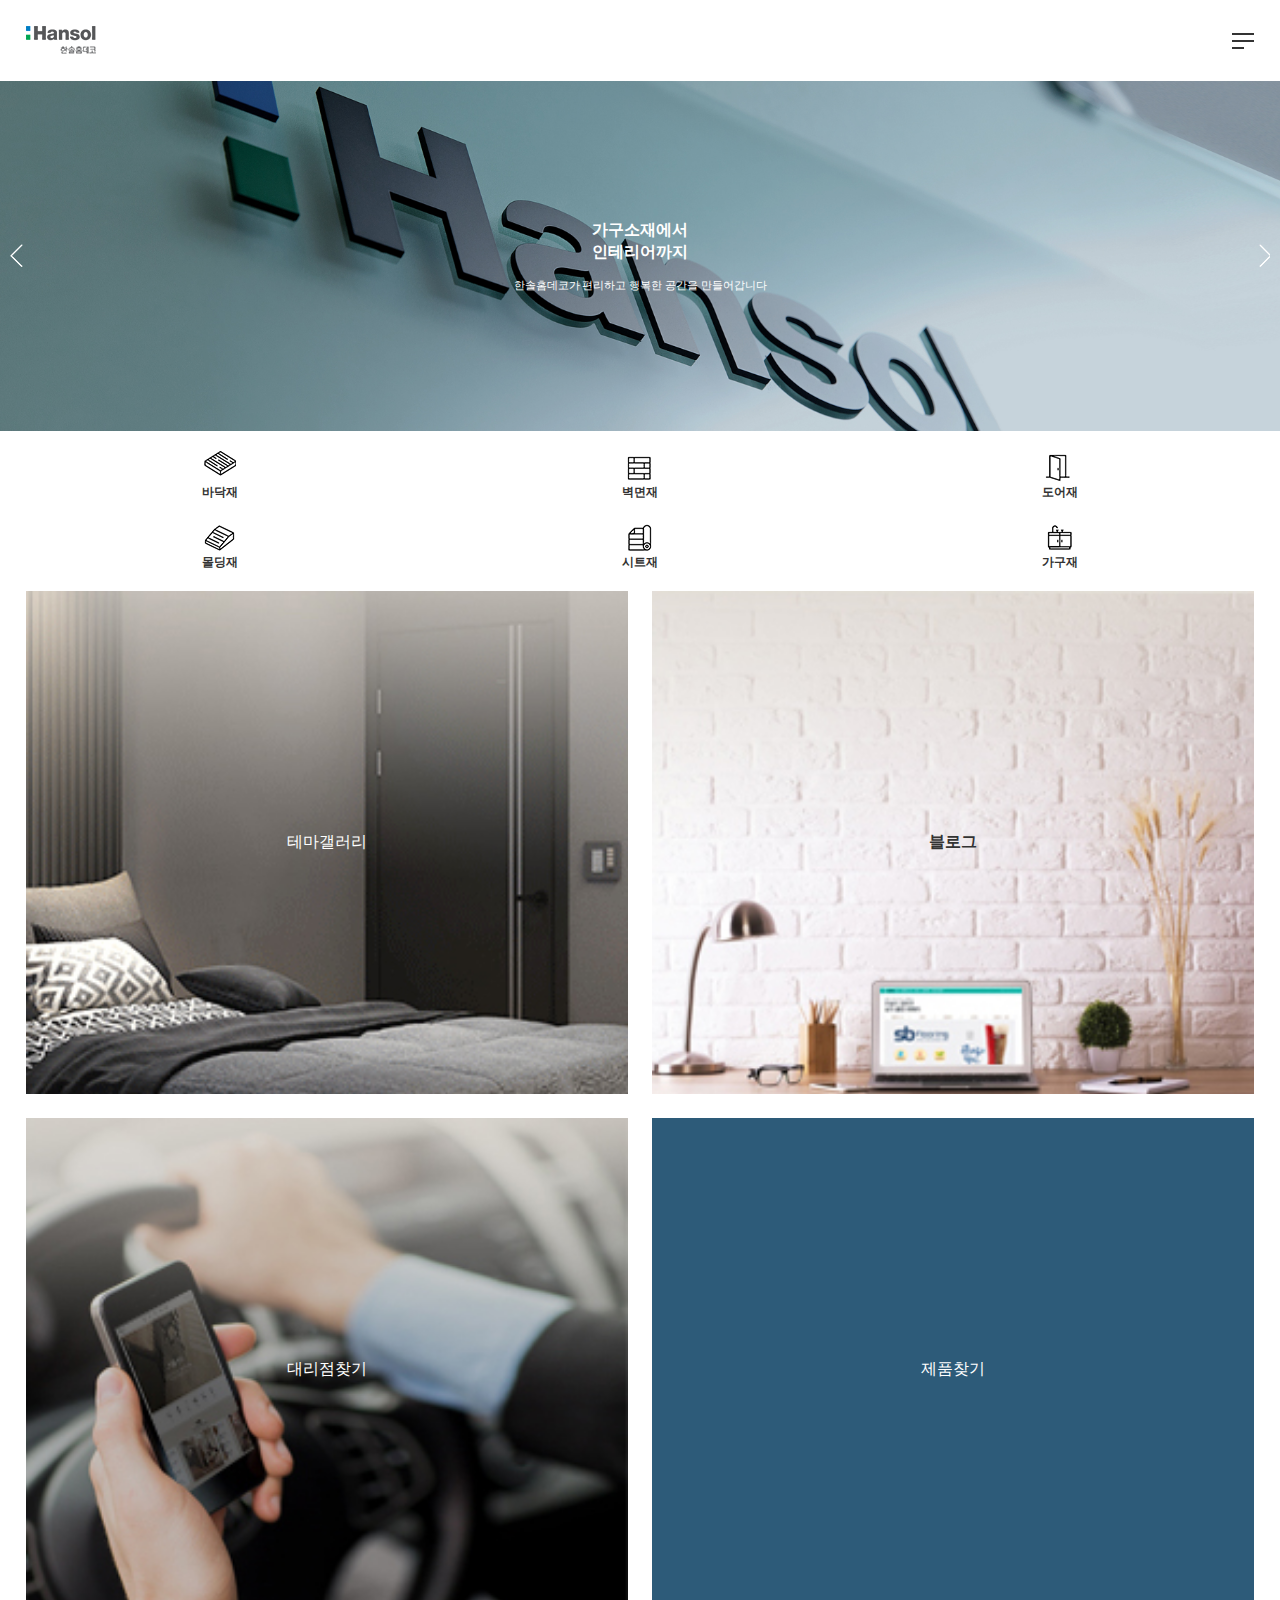
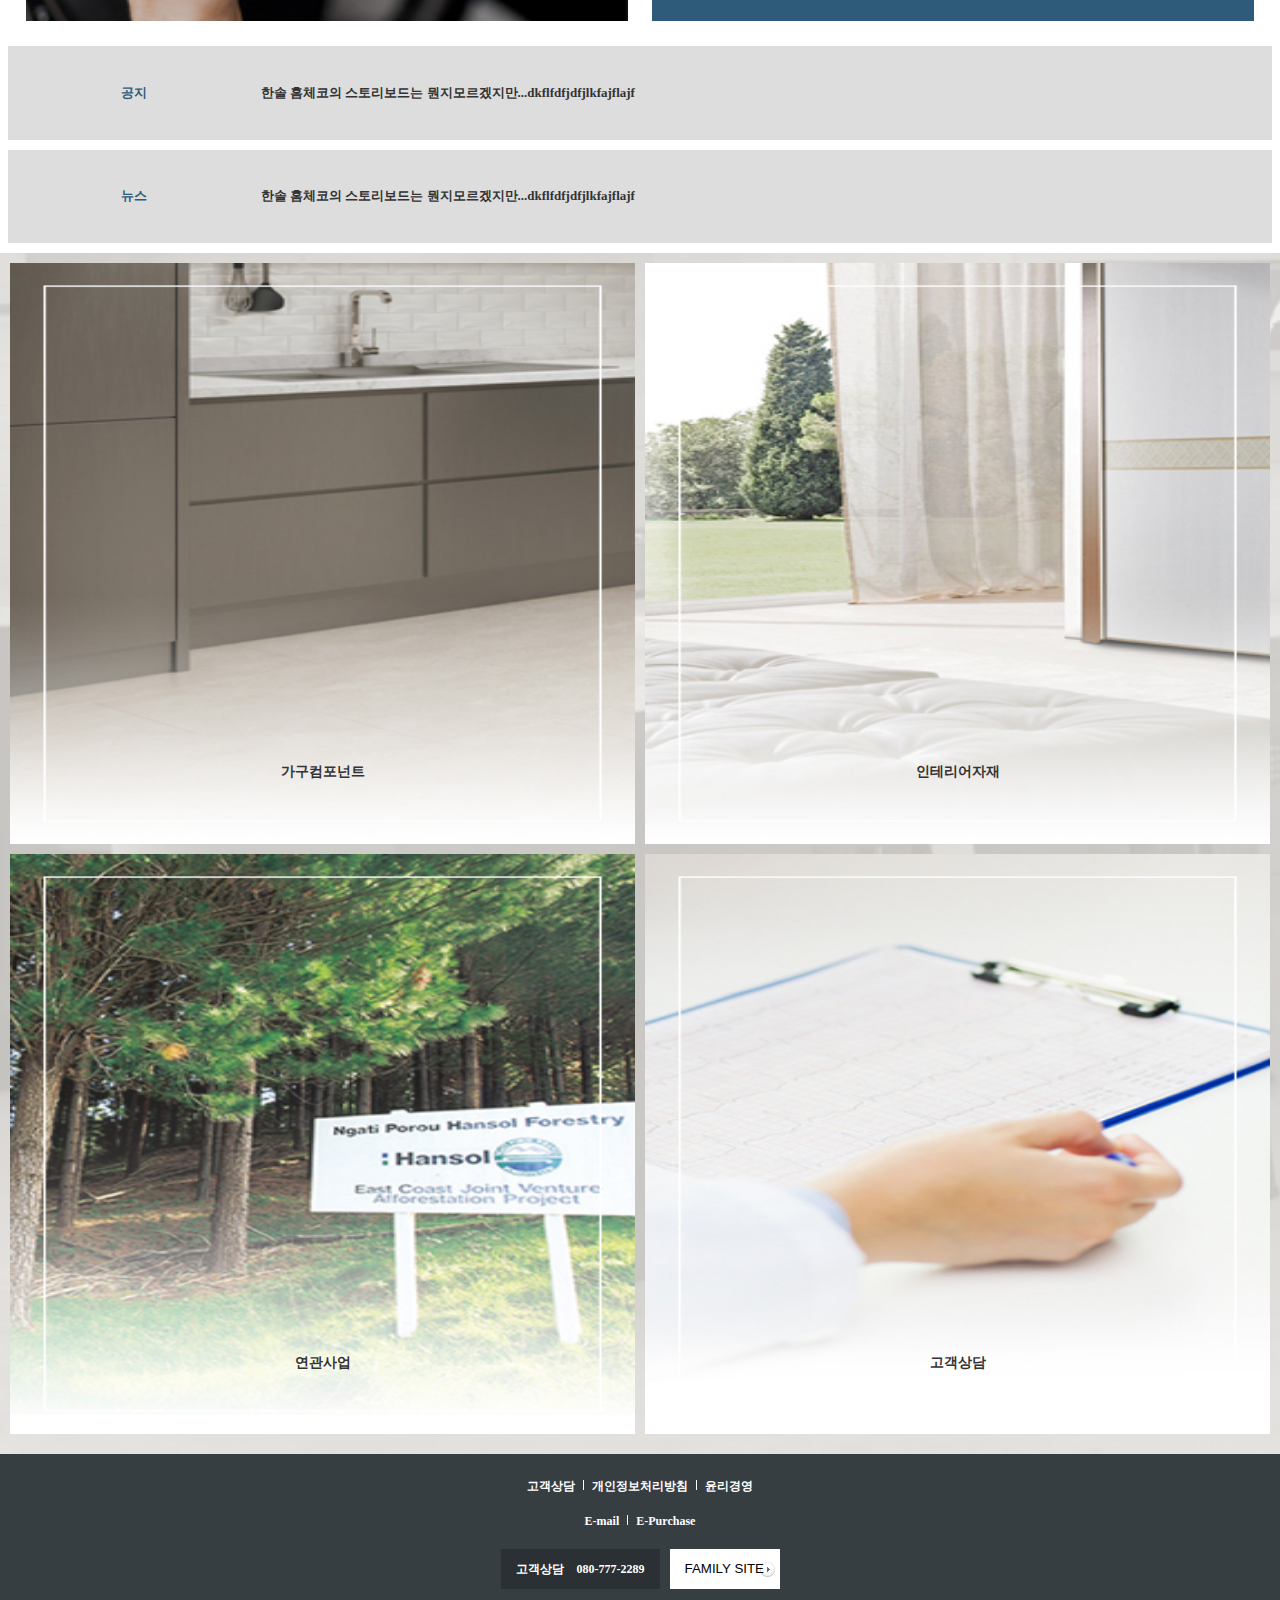
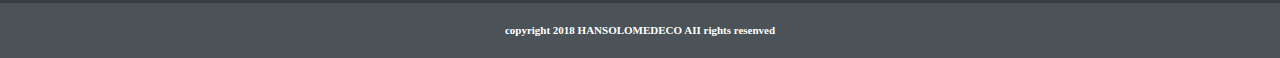
<file: home/m/index2.html>
<!DOCTYPE html>
<html lang="ko">
     <head>
       <meta charset="utf-8">
       <meta name="viewport" content="user-scalable=no, initial-scale=1.0, maximum-scale=1.0, minimum-scale=1.0, width=device-width" />
         <title>한솔홈데코</title>
         <link rel="stylesheet" type="text/css" href="css/default2.css">
         <link rel="stylesheet" type="text/css" href="css/main2.css">
         <link rel="stylesheet" type="text/css" href="css/inclide2.css">
         <link rel="shortcut icon" href="../m/untitled_1_VR3_icon.ico">
     </head>
     <body>
         <!--전체시작-->
         <div id="wrap">
          <!--헤더시작-->
             <header id="header">
                <!--로고시작-->
                 <h1><a href="#">로고</a></h1>
                <!--로고끝-->
                <!--헤더페널-->
                  <div class="panel">
                    <a href="#"><span>패널</span></a>
                  </div>
                <!--헤더페널끝-->
             </header>
          <!--헤더끝-->
          <!--모바일콘텐츠시작-->
             <div id="container">
                 <!--메인슬라이더-->
                 <div class="mainSlider">
                   <!--슬라이더텍스트-->
                 <div class="sliderText">
                     <h3>가구소재에서<br>인테리어까지</h3>
                     <p>
                        한솔홈데코가 편리하고 행복한 공간을 만들어갑니다
                     </p>
                 </div>
                 <!--슬라이더텍스트끝-->
                 <!--슬라이더버튼시작-->
                     <div class="prevBut sliderBut">
                       <a href="#">왼쪽버튼</a>
                     </div>
                     <div class="nextBut sliderBut">
                       <a href="#">오른쪽버튼</a>
                     </div>
                 <!--슬라이더버튼끝-->
                 </div>
                 <!--메인슬라이더끝-->
                 <!--메인아이콘-->
                 <ul class="iconMenu cf">
                     <li><a href="#"><span class="iconMenu1">아이콘</span>바닥재</a></li>
                     <li><a href="#"><span class="iconMenu2">아이콘</span>벽면재</a></li>
                     <li><a href="#"><span class="iconMenu3">아이콘</span>도어재</a></li>
                     <li><a href="#"><span class="iconMenu4">아이콘</span>몰딩재</a></li>
                     <li><a href="#"><span class="iconMenu5">아이콘</span>시트재</a></li>
                     <li><a href="#"><span class="iconMenu6">아이콘</span>가구재</a></li>
                 </ul>
                 <!--메인아이콘끝-->                   
             
          <!--모바일콘텐츠끝-->
          <!--사진메뉴-->
             <ul class="mainCon01 cf">
                <li class="con01Menu01"><a href="#">테마갤러리</a></li>
                <li class="con01Menu02"><a href="#">블로그</a></li>
                <li class="con01Menu03"><a href="#">대리점찾기</a></li>
                <li class="con01Menu04"><a href="#">제품찾기</a></li>
             </ul>
          <!--사진메뉴끝-->
          <!--공지사항뉴스-->
                 <div class="mainCon02">
                    <!--공지-->
                     <dl>
                         <dt>공지</dt>
                         <dd><a href="#">한솔 홈체코의 스토리보드는 뭔지모르겠지만...dkflfdfjdfjlkfajflajf</a></dd>
                     </dl>
                     <!--공지-->
                     <!--뉴스-->
                     <dl>
                         <dt>뉴스</dt>
                         <dd><a href="#">한솔 홈체코의 스토리보드는 뭔지모르겠지만...dkflfdfjdfjlkfajflajf</a></dd>
                     </dl>
                      <!--뉴스-->
                 </div>
          <!--공지사항뉴스-->
          <!--사진메뉴2-->
          <ul class="mainCon03 cf">
              <li class="con03Menu01"><a href="#">가구컴포넌트</a></li>
              <li class="con03Menu02"><a href="#">인테리어자재</a></li>
              <li class="con03Menu03"><a href="#">연관사업</a></li>
              <li class="con03Menu04"><a href="#">고객상담</a></li>
          </ul>
          <!--사진메뉴2-->
          </div>
          <!--푸터-->
          <div id="footer">
             <!--푸터메뉴-->
              <ul class="fMenu">
                  <li><a href="#">고객상담</a></li>
                  <li><a href="#">개인정보처리방침</a></li>
                  <li><a href="#">윤리경영</a></li>
              </ul>
              <ul class="fMenu">
                  <li><a href="#">E-mail</a></li>
                  <li><a href="#">E-Purchase</a></li>
              </ul>
              <!--푸터메뉴-->
              <!--fCS-->
              <div class="fCs cf">
                  <div class="call">
                      <span>고객상담</span>
                      080-777-2289
                  </div>
                <select class="famllySlte">
                   <option>FAMILY SITE</option>
                </select>    
              </div>
              <!--fCS-->
               <!--카피라이트-->
               <div class="fCopy">copyright 2018 HANSOLOMEDECO AII rights resenved</div>
               <!--카피라이트-->
          </div>
          <!--푸터-->
         </div>
         <!--전체끝-->
     </body>
</file>
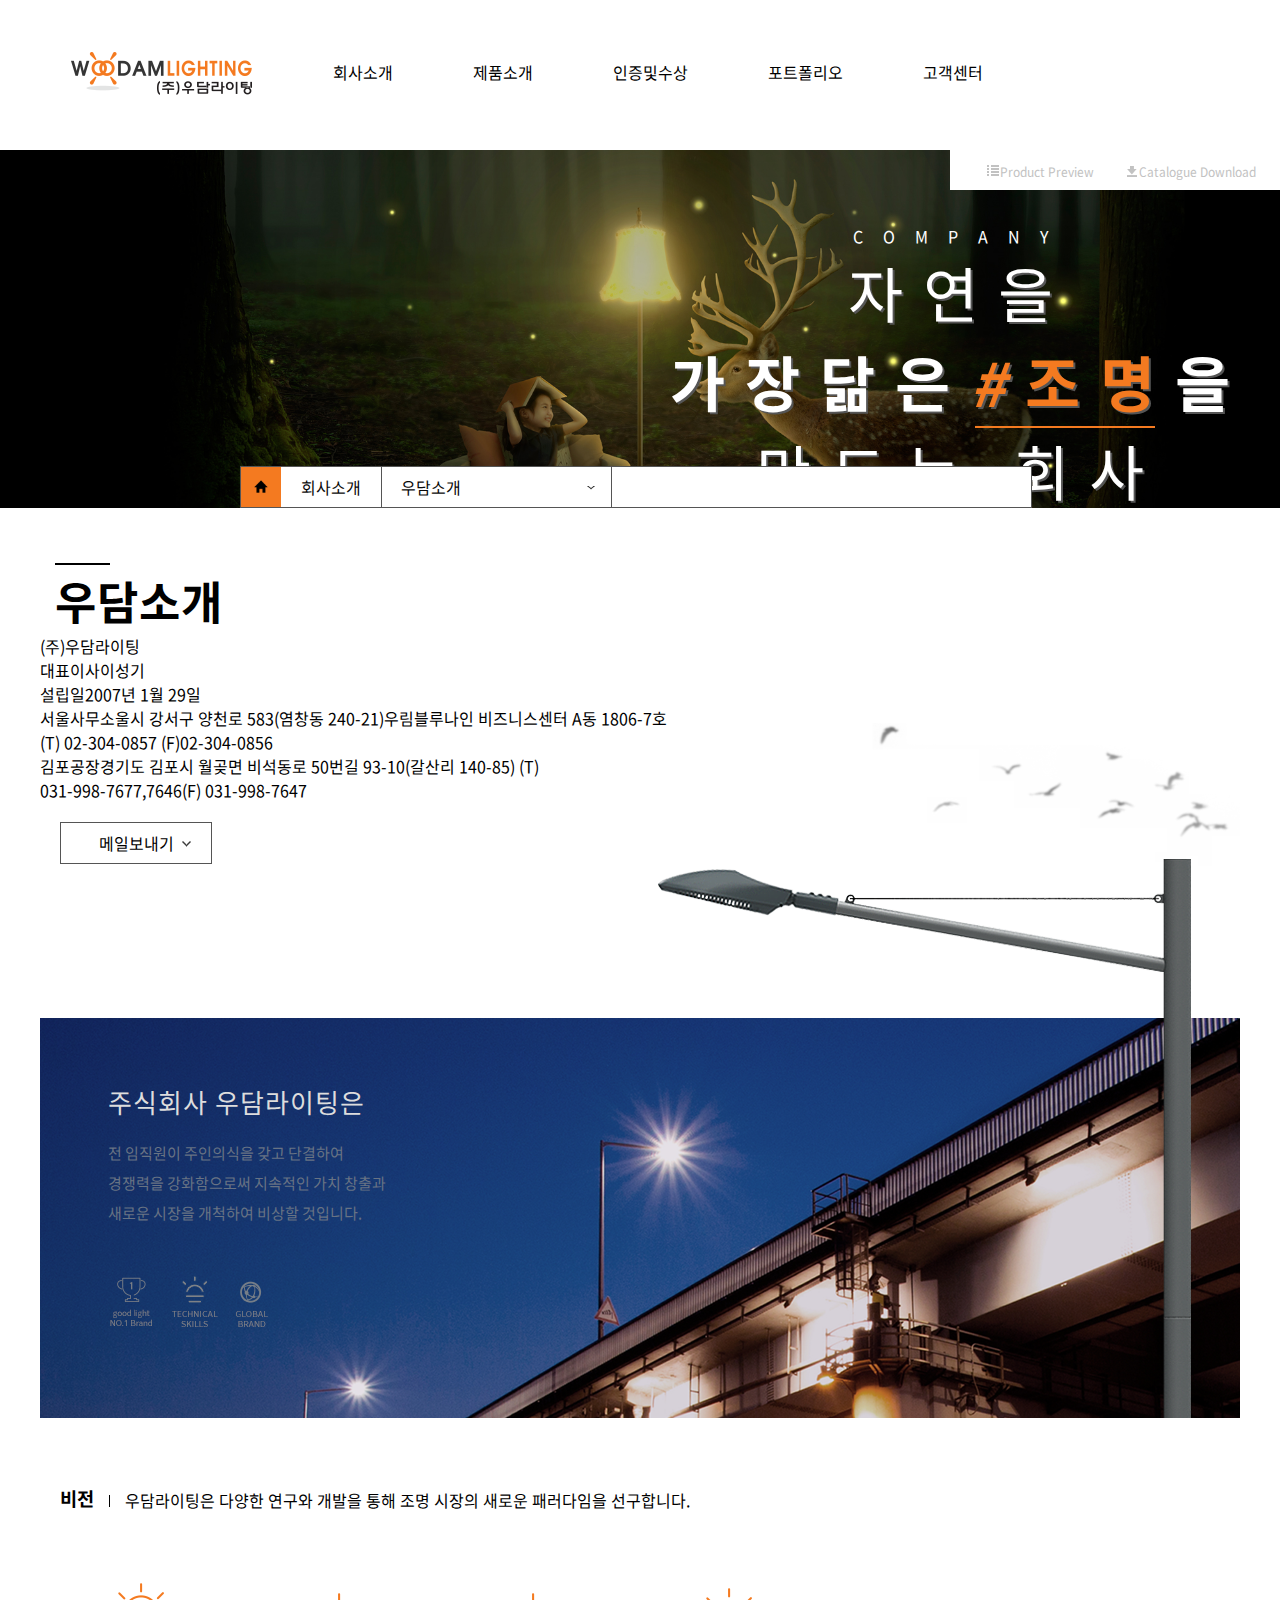
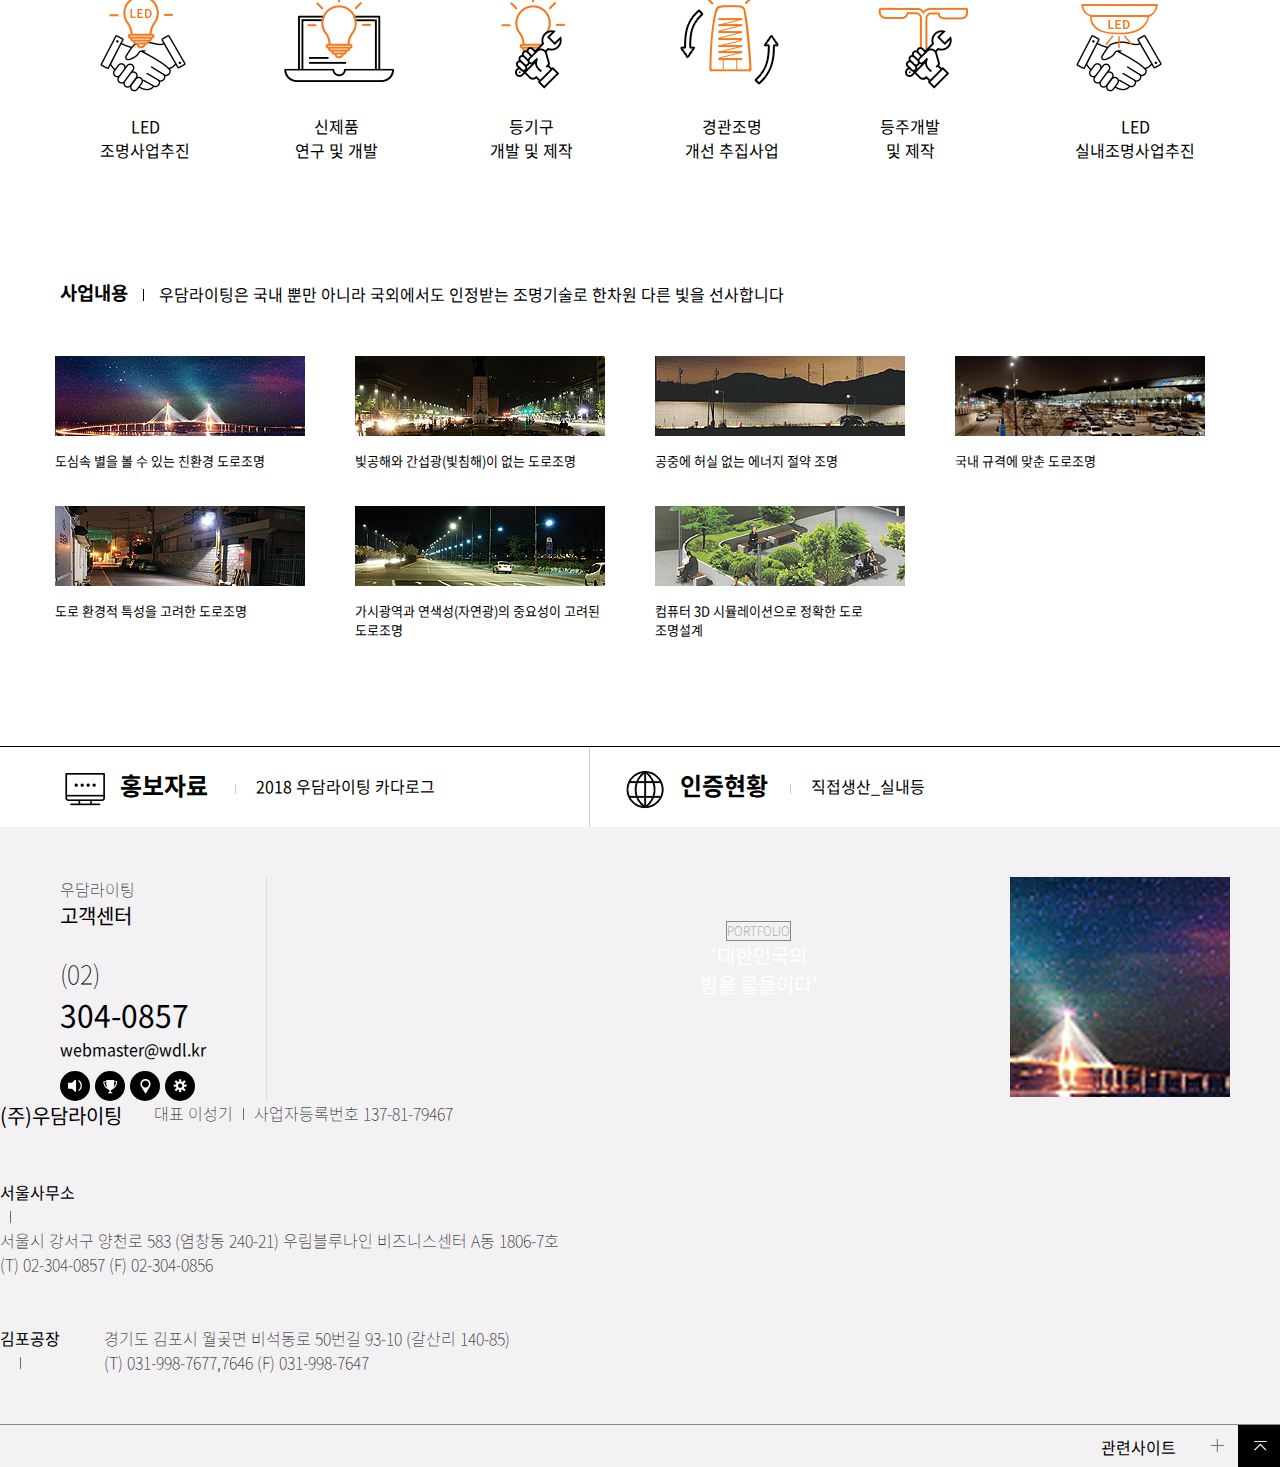
<file: 우담라이팅_2/sub/company.html>
<!DOCTYPE html>
<html lang="ko">
    <head>
        <meta charset="utf-8">
        <title>우담라이팅</title>
        <link rel="stylesheet" type="text/css" href="../css/default2.css">
        <link rel="stylesheet" type="text/css" href="../css/include2.css">
        <link rel="stylesheet" type="text/css" href="../css/main2.css">
        <link rel="stylesheet" type="text/css" href="../fonts/fonts.css">
    </head>
    <body>
        <!--전체시작-->
        <div class="wrap">
           <!--헤더-->
            <div class="header cf">
                <!--로고-->
                <div class="logo">
                  <a href="#"><img src="../images/common/logo.png"></a>
                </div>
                <!--로고끝-->
                <!--gnb-->
                <ul class="gnb">
                    <li><a href="#">회사소개</a></li>
                    <li><a href="#">제품소개</a></li>
                    <li><a href="#">인증및수상</a></li>
                    <li><a href="#">포트폴리오</a></li>
                    <li><a href="#">고객센터</a></li>
                </ul>
                <!--gnb끝-->
            </div>
            <!--헤더끝-->
            <!--콘테이너-->
            <div id="container">
            <!--서브슬라이더-->
              <div class="subSlider">
                      <!--리스트아이콘-->
                        <div class="previewIcn"><a href="#"><img src="../images/sub/btn_link1_off.png">Product Preview</a>
                        </div>
                        <!--리스트아이콘끝-->
                        <!--다운로드콘-->
                        <div class="downloadIcn"><a href="#"><img src="../images/sub/btn_link2_off.png">Catalogue Download</a>
                        </div>
                        <!--다운로드아이콘끝-->
                  <!--슬라이드이미지-->    
                  <h1><img src="../images/sub/subvisual_bg1.jpg"></h1>
                  <!--슬라이드이미지끝-->
                  <!--서브텍스트-->
                  <div class="subText">
                      <d1>
                          <dt>COMPANY</dt>
                          <dd>자연을</dd>
                          <dd class="strong">가장닮은<span><em>#</em>조명</span>을</dd>
                          <dd>만드는 회사</dd>
                      </d1>
                  </div> 
                  <!--서브텍스트끝-->
                  <!--서브메뉴바-->
                  <div class="snbMenu">
                      <ul class="menuInfo cf">
                          <li class="row02"><img src="../images/sub/ico_home.png"></li>
                          <li><p>회사소개</p></li>
                          <li><a href="#"><p class="yo">우담소개</p></a></li>
                          <div class="row"><a href="#"><img src="../images/sub/ar_snb.png"></a></div>
                      </ul>
                  </div>
                  <!--서브메뉴바끝-->
              </div>
            <!--서브슬라이더끝-->
            <!--서브콘텐츠01-->
            <div class="subCon01">
               <div class="inner">
               <!--우담소개-->
                <h1>우담소개</h1>
                <dl class="subInfo">
                  <dt>&#40;주&#41;우담라이팅</dt>
                  <dd><span>대표이사</span>이성기</dd>
                  <dd><span>설립일</span>2007년 1월 29일</dd>
                  <dd><span>서울사무소</span>울시 강서구 양천로 583&#40;염창동 240-21&#41;우림블루나인 비즈니스센터 A동 1806-7호<br>(T) 02-304-0857 &#40;F&#41;02-304-0856</dd>
                  <dd><span>김포공장</span>경기도 김포시 월곶면 비석동로 50번길 93-10&#40;갈산리 140-85&#41; &#40;T&#41;<br> 031-998-7677,7646&#40;F&#41; 031-998-7647</dd>    
                </dl>
                <!--우담소개끝-->
                <!--이메일-->
                <dl class="mail"><a href="#">메일보내기</a></dl>
                <!--이메일끝-->
                 <!--서브텍스트-->
            <div class="subinfoText">
                <h2>주식회사 우담라이팅은</h2>
                <p>전 임직원이 주인의식을 갖고 단결하여<br>경쟁력을 강화함으로써 지속적인 가치 창출과<br>새로운 시장을 개척하여 비상할 것입니다.</p>
            </div>
            <!--서브텍스트끝-->
            </div>
           </div>
              <!--서브콘텐츠01끝-->
             <!--서브콘텐츠02-->
             <div class="subCon02">
               <div class="inner">
                <ul class="subConInfo02 cf">
                    <li><h3>비전</h3><p>우담라이팅은 다양한 연구와 개발을 통해 조명 시장의 새로운 패러다임을 선구합니다.</p></li>
                </ul>
                <ul class="subIcnBox cf">
                    <li class="icnBox01"><P>LED<br>조명사업추진</P></li>
                    <li class="icnBox02"><P>신제품<br>연구 및 개발</P></li>
                    <li class="icnBox03"><P>등기구<br>개발 및 제작</P></li>
                    <li class="icnBox04"><P>경관조명<br> 개선 추집사업</P></li>
                    <li class="icnBox05"><P>등주개발<br> 및 제작</P></li>
                    <li class="icnBox06"><P>LED<br>실내조명사업추진</P></li>
                </ul> 
             </div>
             <!--서브콘텐츠02끝-->
             </div>
              <!--서브콘텐츠03-->
             <div class="subCon03">
               <div class="inner cf">
                  <ul class="subConInfo02 cf subConInfo03">
                    <li><h3>사업내용</h3><p>우담라이팅은 국내 뿐만 아니라 국외에서도 인정받는 조명기술로 한차원 다른 빛을 선사합니다</p></li>
                    </ul>
                    <ul class="bgBox">
                        <li><img src="../images/sub/photo_business_1.jpg"><p>도심속 별을 볼 수 있는 친환경 도로조명</p></li>
                        <li><img src="../images/sub/photo_business_2.jpg"><p>빛공해와 간섭광(빛침해)이 없는 도로조명</p></li>
                        <li><img src="../images/sub/photo_business_3.jpg"><p>공중에 허실 없는 에너지 절약 조명</p></li>
                        <li><img src="../images/sub/photo_business_4.jpg"><p>국내 규격에 맞춘 도로조명</p></li>
                     <ul class="bgBox02">
                        <li><img src="../images/sub/photo_business_5.jpg"><p>도로 환경적 특성을 고려한 도로조명</p></li>
                        <li><img src="../images/sub/photo_business_6.jpg"><p>가시광역과 연색성(자연광)의 중요성이 고려된 도로조명</p></li>
                        <li><img src="../images/sub/photo_business_7.jpg"><p>컴퓨터 3D 시뮬레이션으로 정확한 도로 <br>조명설계</p></li>
                    </ul>
                   </ul> 
               </div>
             </div>
              <!--서브콘텐츠03끝-->
              <!--홍보자료/인증현황바-->
              <div class="inb04 cf">
                  <div class="inb04L">
                    <h2><img src="../images/sub/ico_board_1.jpg"><span>홍보자료</span></h2>
                    <span class="inb04Linfo">2018 우담라이팅 카다로그</span>
                  </div>
                  <div class="inb04R">
                      <h2><img src="../images/sub/ico_board_2.jpg"><span>인증현황</span></h2>
                      <span class="inb04Linfo02">직접생산_실내등</span>
                  </div>
              </div>
              <!--홍보자료/인증현황바끝-->
            </div>
            <!--콘테이너끝-->
            <!--푸터--->
            <div id="footer">
               <!--푸터상단-->
                <div class="fWrap cf">
                   <!--푸터파트01-->
                    <div class="part01">
                        <dl class="pInfo01">
                            <dt>우담라이팅</dt>
                            <dd class="infoT">고객센터</dd>
                            <dd class="infoT01">(02)</dd>
                            <dd class="infoT02">304-0857</dd>
                        </dl>
                        <ul class="pInfo02 cf">
                             <li><p>webmaster@wdl.kr</p></li>
                            <li><a href="#"><img src="../images/sub/ico_cscenter_1.png"></a></li>
                            <li><a href="#"><img src="../images/sub/ico_cscenter_2.png"></a></li>
                            <li><a href="#"><img src="../images/sub/ico_cscenter_3.png"></a></li>
                            <li class="last01"><a href="#"><img src="../images/sub/ico_cscenter_4.png"></a></li>
                        </ul>
                    </div>
              
                 <!--푸터파트01끝-->
                 <!--푸터파트02-->
                 <div class="part02">
                     <dl class="pInfo02_1">
                         <dt>(주)우담라이팅</dt>
                         <dd><span>대표 이성기</span>사업자등록번호 137-81-79467</dd>
                     </dl>
                     <dl class="pInfo02_2">
                         <dt>서울사무소</dt>
                         <dd>서울시 강서구 양천로 583 (염창동 240-21) 우림블루나인 비즈니스센터 A동 1806-7호<br>(T) 02-304-0857 (F) 02-304-0856</dd>
                     </dl>
                     <dl class="pInfo02_3">
                         <dt>김포공장</dt>
                         <dd>경기도 김포시 월곶면 비석동로 50번길 93-10 (갈산리 140-85)<br>(T) 031-998-7677,7646 (F) 031-998-7647</dd>
                     </dl>
                </div>
                 <!--푸터파트02끝-->
                 <!--푸터파트03-->
                 <div class="part03">
                    <ul class="pInfo03_1">
                        <li>
                            <span class="partInfoT03"><a href="#">PORTFOLIO</a></span><h6 class="boxText">'대한민국의<br>밤을 물들이다'</h6>
                        </li>
                    </ul> 
                 </div>
                 <!--푸터파트03끝-->
                </div>
                <!--푸터상단끝-->
                <!--푸터하단-->
               
                    <ul class="fBut cf">
                        <li class="fButT"><a href="#">관련사이트</a></li>
                        <li class="fBut01"><a href="#"><img src="../images/sub/ico_add.png"></a></li>
                        <li class="fBut02"><a href="#"><img src="../images/sub/ico_scroll.png"></a></li>
                    </ul>
                
                <!--푸터하단끝-->
            </div>
            <!--푸터끝--->
         
        </div>
        <!--전체시작끝-->
    </body>
</html>
</file>
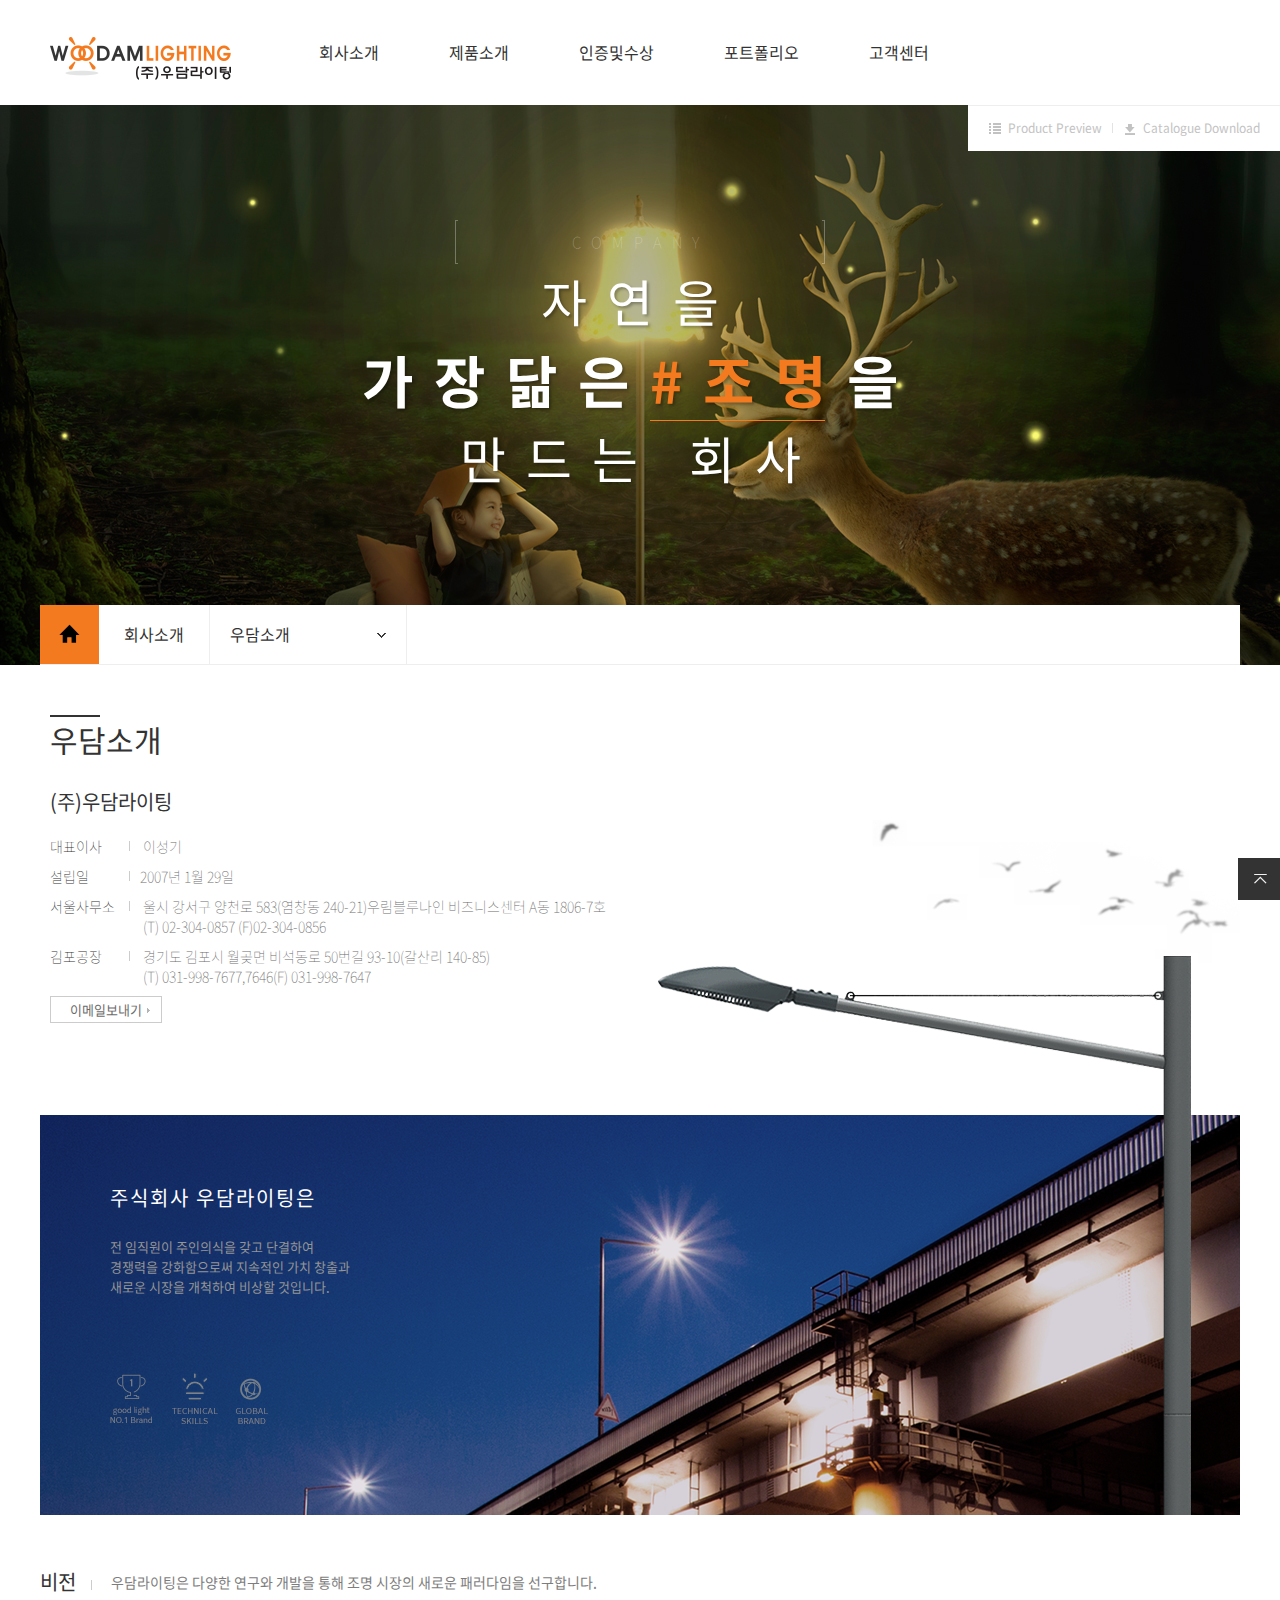
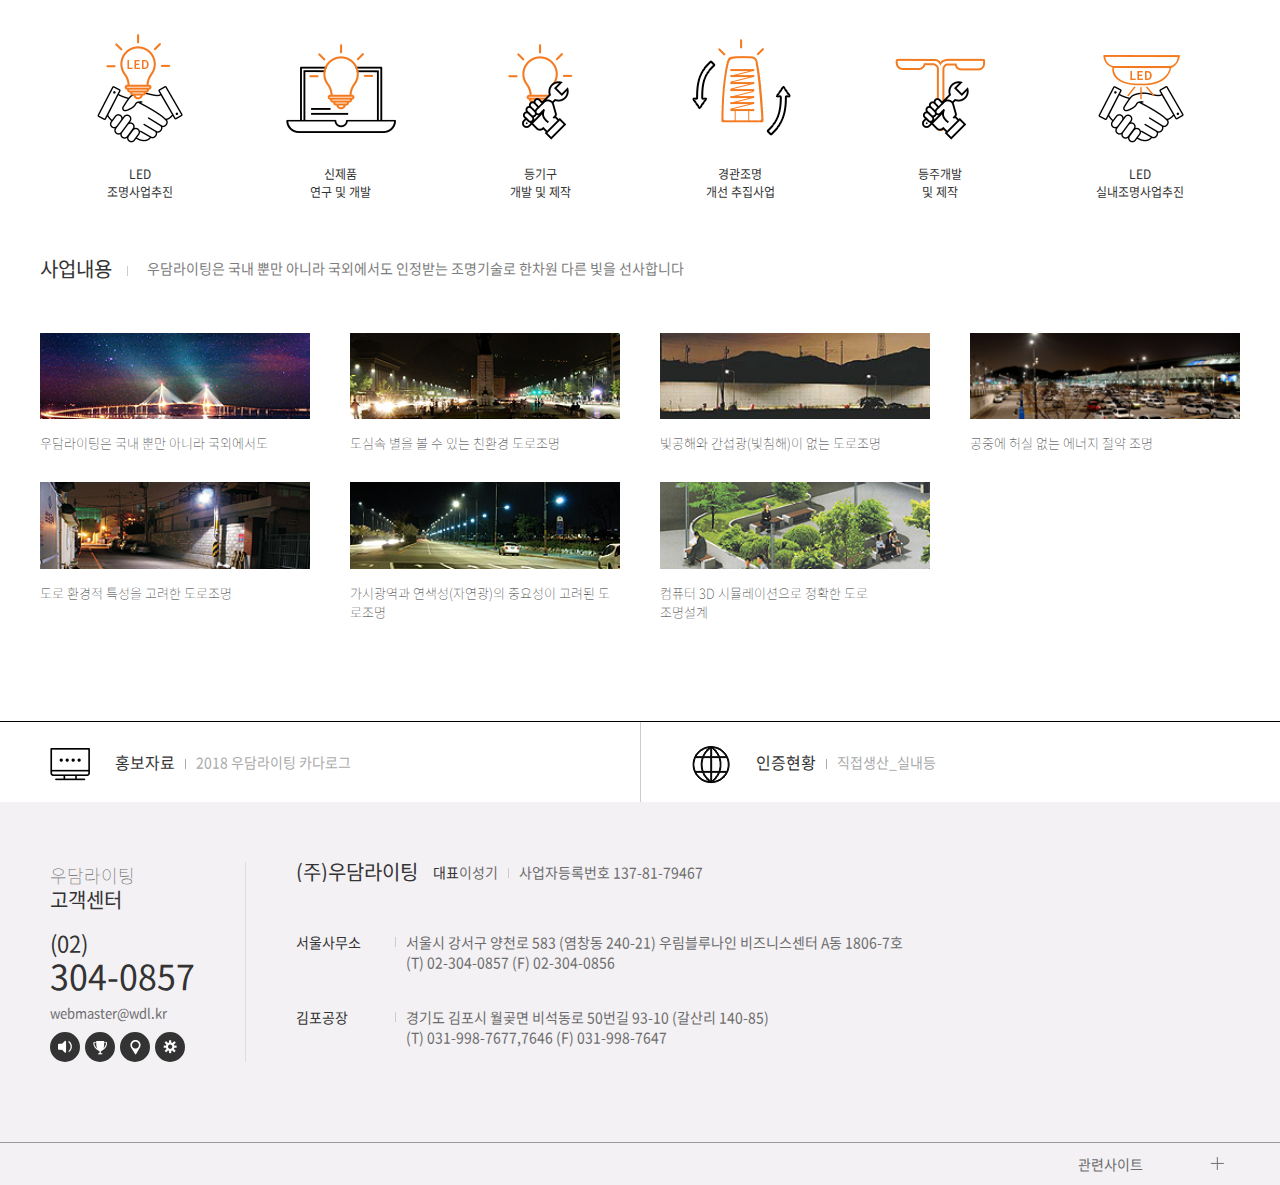
<file: 우담라이팅_2/sub/company_2.html>
<!DOCTYPE html>
<html lang="ko">
    <head>
        <meta charset="utf-8">
        <title>우담라이팅</title>
        <link rel="stylesheet" type="text/css" href="../css/default2_2.css">
        <link rel="stylesheet" type="text/css" href="../css/include2_2.css">
        <link rel="stylesheet" type="text/css" href="../css/sub2_2.css">
        <link rel="stylesheet" type="text/css" href="../fonts/fonts.css">
    </head>
    <body>
     <!--전체시작-->
      <div id="wrap">
       <!--헤더-->
        <div id="header">
          <!--로고시작-->
           <h1><a href="#"></a><img src="../images/common/logo.png"></h1>  
           <!--로고끝--> 
           <!--gnb-->
           <ul class="gnb cf">
                    <li>
                    <a href="#">회사소개</a>
                    <!--lnb-->
                        <ul class="lnb">
                            <li><a href="#">우담소개</a></li>
                            <li><a href="#">대표자인사말</a></li>
                            <li><a href="#">연혁</a></li>
                            <li><a href="#">조직도</a></li>
                            <li><a href="#">오시는길</a></li>
                        </ul>
                    <!--lnb끝-->
                    </li>
                    <li>
                       <a href="#">제품소개</a>
                         <!--lnb-->
                        <ul class="lnb">
                            <li><a href="#">가로등기구</a></li>
                            <li><a href="#">보안등기구</a></li>
                            <li><a href="#">터널등기구</a></li>
                            <li><a href="#">투광등기구</a></li>
                            <li><a href="#">경관조명</a></li>
                            <li><a href="#">실내등기구</a></li>
                            <li><a href="#">가로등기구</a></li>
                            <li><a href="#">보안등기구</a></li>
                            <li><a href="#">오시는길</a></li>
                        </ul>
                    <!--lnb끝-->
                    </li>
                    <li>
                       <a href="#">인증및수상</a>
                         <!--lnb-->
                        <ul class="lnb">
                            <li><a href="#">인증현황</a></li>
                            <li><a href="#">수상내용</a></li> 
                        </ul>
                    <!--lnb끝-->
                    </li>
                    <li>
                      <a href="#">포트폴리오</a>
                      <!--lnb-->
                        <ul class="lnb">
                            <li><a href="#">등기구</a></li>
                            <li><a href="#">동주</a></li>
                             <li><a href="#">경관조명</a></li> 
                             <li><a href="#">태양광고원등</a></li>
                             <li><a href="#">실내등</a></li>
                        </ul>
                    <!--lnb끝-->
                    </li>
                    <li>
                      <a href="#">고객센터</a>
                        <!--lnb-->
                        <ul class="lnb">
                            <li><a href="#">공지사항</a></li>
                            <li><a href="#">제품문의</a></li>
                             <li><a href="#">홍보자료</a></li>
                        </ul>
                    <!--lnb끝-->
                    </li>
                </ul>
           <!--gnb끝-->
           <!--헤더버튼-->
           <ul class="headerBut cf">
               <li><a href="#">Product Preview</a></li>
               <li class="catalogue"><a href="#">Catalogue Download</a></li>
           </ul>
           <!--헤더버튼끝-->
        </div>
        <!--헤더끝-->
        <!--컨테이너--> 
          <div id="container">
              <!-서브메인이미지-->
              <div class="subMain">
                <div class="subMainText">
                 <!--서브이미지타이틀-->
                  <h2>COMPANY</h2>
                 <!--서브이미지타이틀-->
                 <!--서브이미지텍스트-->
                 <p>자연을</p>
                 <p class="bigText">가장닮은<span>&#35;조명</span>을</p>
                 <p>만드는 회사</p>
                 <!--서브이미지텍스트끝-->
                
                <ul class="subNav cf">
                    <li class="subNavHome">홈아이콘</li>
                    <li>회사소개</li>
                    <li class="subNavMenu">
                      <a href="#">우담소개</a>
                        <ul class="snb">
                            <li><a href="#">우담소개</a></li>
                            <li><a href="#">대표인사말</a></li>
                            <li><a href="#">연혁</a></li>
                            <li><a href="#">조직도</a></li>
                            <li><a href="#">오시는길</a></li>
                        </ul>
                    </li>
                </ul>
                </div>
              </div>
              <!-서브메인이미지끝-->
              <!--매인컨01-->
              <div class="comCon01 inner">
                  <h2>우담소개</h2>
                  <dl class="comInfo">
                      <dt>&#40;주&#41;우담라이팅</dt>
                          <dd>
                          <span class="infoTit">대표이사</span>
                          <span>이성기</span>
                          </dd>
                          <dd>
                          <span class="infoTit">설립일</span><span>2007년 1월 29일</span>
                          </dd>
                          <dd>
                          <span class="infoTit">서울사무소</span>
                          <span>울시 강서구 양천로 583&#40;염창동 240-21&#41;우림블루나인 비즈니스센터 A동 1806-7호<br>(T) 02-304-0857 &#40;F&#41;02-304-0856</span>
                          </dd>
                          <dd>
                          <span class="infoTit">김포공장</span>
                          <span>경기도 김포시 월곶면 비석동로 50번길 93-10&#40;갈산리 140-85&#41;<br> &#40;T&#41; 031-998-7677,7646&#40;F&#41; 031-998-7647
                          </span>
                          </dd>
                  </dl>
                  <div class="emailBtu">
                      <a href="#">이메일보내기</a>
                  </div>
                  <!--회사소개텍스트-->
                  <div class="con01Text">
                      <h3>주식회사 우담라이팅은</h3>
                        <p>전 임직원이 주인의식을 갖고 단결하여<br>경쟁력을 강화함으로써 지속적인 가치 창출과<br>새로운 시장을 개척하여 비상할 것입니다.</p>
                  </div>
                   <!--회사소개텍스트-->
              </div>
               <!--매인컨01끝-->
               <!--서브컨02-->
              <div class="comCon02 inner">
                  <div class="comsubTit">
                      <h3>
                          <span class="titLe">비전</span>
                          <span>
                              우담라이팅은 다양한 연구와 개발을 통해 조명 시장의 새로운 패러다임을 선구합니다.
                          </span>
                      </h3>
                  </div>
                  <!--비전-->
                  <ul class="com02List cf">
                      <li><img src="../images/sub/ico_vision_1.png" alt="비전아이콘01"><P>LED<br>조명사업추진</P></li>
                      <li><img src="../images/sub/ico_vision_2.png" alt="비전아이콘02"><P>신제품<br>연구 및 개발</P></li>
                      <li><img src="../images/sub/ico_vision_3.png" alt="비전아이콘03"><P>등기구<br>개발 및 제작</P></li>
                       <li><img src="../images/sub/ico_vision_4.png" alt="비전아이콘04"><P>경관조명<br> 개선 추집사업</P></li>
                       <li><img src="../images/sub/ico_vision_5.png" alt="비전아이콘05"><P>등주개발<br> 및 제작</P></li>
                       <li><img src="../images/sub/ico_vision_6.png" alt="비전아이콘06"><P>LED<br>실내조명사업추진</P></li>
                  </ul>
                  <!--비전끝-->
              </div>
               <!--서브컨02끝-->
               <!--서브커03-->
               <div class="comCon03">
                   <div class="comsubTit inner">
                      <h3>
                          <span class="titLe">사업내용</span>
                          <span>
                              우담라이팅은 국내 뿐만 아니라 국외에서도 인정받는 조명기술로 한차원 다른 빛을 선사합니다
                          </span>
                      </h3>
                  </div>
                <!--사업내용컨텐츠-->
                  <ul class="com03List inner cf">
                      <li><img src="../images/sub/photo_business_1.jpg"><P>우담라이팅은 국내 뿐만 아니라 국외에서도
                      </P></li>
                      <li><img src="../images/sub/photo_business_2.jpg"><P>도심속 별을 볼 수 있는 친환경 도로조명</P></li>
                      <li><img src="../images/sub/photo_business_3.jpg"><P>빛공해와 간섭광(빛침해)이 없는 도로조명</P></li>
                         <li><img src="../images/sub/photo_business_4.jpg"><P>공중에 허실 없는 에너지 절약 조명</P></li>
                      <li><img src="../images/sub/photo_business_5.jpg"><P>도로 환경적 특성을 고려한 도로조명</P></li>
                      <li><img src="../images/sub/photo_business_6.jpg"><P>가시광역과 연색성(자연광)의 중요성이 고려된 도로조명</P></li>
                       <li><img src="../images/sub/photo_business_7.jpg"><P>컴퓨터 3D 시뮬레이션으로 정확한 도로 <br>조명설계</P></li>
                  </ul>
                <!--사업내용컨텐츠끝-->  
               </div>
               <!--서브커03끝-->
          </div>
        <!--컨테이너끝--> 
        <!--푸터-->
          <div id="footer">
              <div class="fTop">
                  <!--홍보자료-->
                  <dl class="fTopL">
                      <dt>홍보자료</dt>
                      <dd><a href="#">2018 우담라이팅 카다로그</a></dd>
                  </dl>
                  <!--홍보자료끝-->
                    <!--인증현황끝-->
                  <dl class="fTopR">
                      <dt>인증현황</dt>
                      <dd><a href="#">직접생산_실내등</a></dd>
                  </dl>
                    <!--인증현황끝-->
                </div>
                    <!--푸터아래시작-->
                    <div class="fBottom cf">
                        <!--푸터고객센터시작-->
                        <div class="fCs">
                            <h3>우담라이팅<span>고객센터</span></h3>
                            <p>(02)<span>304-0857</span></p>
                            <p class="csEmail">webmaster@wdl.kr</p>
                        
                        <!--푸터고객센터시작끔-->
                        <!--cs링크시작-->
                        <ul class="csLink cf">
                            <li><a href="#"><img src="../images/sub/ico_cscenter_1.png"></a></li>
                            <li><a href="#"><img src="../images/sub/ico_cscenter_2.png"></a></li>
                            <li><a href="#"><img src="../images/sub/ico_cscenter_3.png"></a></li>
                            <li class="last01"><a href="#"><img src="../images/sub/ico_cscenter_4.png"></a></li>
                        </ul>
                        </div>
                        <!--cs링크끝-->
                        <div class="fInfo">
                            <dl class="fInfoTit">
                                 <dt>(주)우담라이팅</dt>
                                 <dd class="ceo">대표<span>이성기</span></dd>
                                 <dd><span>사업자등록번호 137-81-79467</span></dd>
                            </dl>
                            <dl>
                                <dt>서울사무소</dt>
                                <dd>서울시 강서구 양천로 583 (염창동 240-21) 우림블루나인 비즈니스센터 A동 1806-7호<br>(T) 02-304-0857 (F) 02-304-0856</dd>
                            </dl>
                            <dl>
                                <dt>김포공장</dt>
                                <dd>경기도 김포시 월곶면 비석동로 50번길 93-10 (갈산리 140-85)<br>(T) 031-998-7677,7646 (F) 031-998-7647</dd>
                            </dl>
                        </div>
                    </div>
                    <!--푸터아래끝-->
                    <!--푸터바-->
                    <div class="fBar">
                       <div class="siteMenu">
                           <a href="#">관련사이트</a>
                           <ul class="siteLnb">
                               <li><a href="#">나라장터</a></li>
                                <li><a href="#">나라장터 종합 쇼핑몰</a></li>
                                 <li><a href="#">에너지관리공단</a></li>
                           </ul>
                       </div>
                       <div class="topBtn">
                           
                           <a href="#"><img src="../images/sub/ico_scroll.png"></a>
                       </div>
                    </div>
                    <!--푸터바-->
          </div>
        <!--푸터끝-->
      </div>
      <!--전체끝-->
    </body>
</html>
</file>
<file: home/m/css/default2.css>
@charset "utf-8";
/*기본셋팅*/
body{
   color: #333;  
}
body,h1,h2,h3,h4,h5,h6,p,dl,dd{
	margin: 0px;
}
a{
	text-decoration: none;
    color: #333;
}
ul{
	list-style: none;
	margin: 0px;
	padding: 0px;
}
.cf:after{
	content:"";
	display:block;
	clear:both;
}
#wrap{
    width: 100%;
}
</file>
<file: home/m/css/main2.css>
@charset "utf-8";

#container{}

/*메인슬라이더*/
.mainSlider{
    height: 350px;
    background: url(../images/main_img.jpg)no-repeat center center;
    background-size: cover;/*크게덮는다*/
    position:relative; 
}

.sliderText{
    color: #fff;
    font-size:14px;
    text-align: center;
    position: absolute;
    width: 100%;/*중앙정렬*/
    top:50%;
    margin-top:-37px; 
}
.sliderText h3{}
.sliderText p{
    font-size:11px;
    margin-top:15px;
}

.sliderBut{
    width: 13px;
    height: 23px;
    text-indent: -9999px;
    position: absolute;
    top: 50%;
    margin-top: -12px;
    
}
.sliderBut a{}

.prevBut{ 
    background: 
    url(../images/sp_com_m.png)no-repeat -64px -30px;
    left: 10px;
}
.nextBut{
    background: 
    url(../images/sp_com_m.png)no-repeat -77px -30px;
    right: 10px;
}

 /*메인아이콘*/

.iconMenu{
    padding: 10px;
}


.iconMenu li{
    width: 33.33%;
    float: left;
    text-align: center;
    font-size:12px;
    font-weight: bold;       
}
.iconMenu li a{
    display: block;
    padding: 10px;
}
.iconMenu li span{
    width: 33px;
    height: 33px;
    display: block;
    margin: 0 auto;
}

.iconMenu1{
    background: url(../images/sp_com_m.png)no-repeat 0 -60px;
    text-indent: -9999px;
}
.iconMenu2{
     background: url(../images/sp_com_m.png)no-repeat -37px -55px;
    text-indent: -9999px;
}
.iconMenu3{
     background: url(../images/sp_com_m.png)no-repeat -75px -55px;
    text-indent: -9999px;
}
.iconMenu4{
    background: url(../images/sp_com_m.png)no-repeat -109px -55px;
    text-indent: -9999px;
}
.iconMenu5{
      background: url(../images/sp_com_m.png)no-repeat -145px -55px;
      text-indent: -9999px;
}
.iconMenu6{
     background: url(../images/sp_com_m.png)no-repeat -181px -55px;
     text-indent: -9999px;
}

/*사진메뉴*/
.mainCon01{
    padding: 0 2%;
}

.mainCon01 li{
    width: 49%;
    margin-right: 2%;
    margin-bottom: 2%;
    float: left;
    text-align: center;
    background-size: cover;
}
.mainCon01 li:nth-child(2n){
    margin-right: 0;
}
.mainCon01 li a{
    padding: 40% 0px;
    display: block;
    color: #fff;
}
 .mainCon01 li.con01Menu02 a{
    color: #333;
    font-weight: bold;
}
.con01Menu01{
    background: url(../images/mainrow3_img1.jpg)no-repeat;
}
.con01Menu02{
    background: url(../images/mainrow3_img2.jpg)no-repeat;
}
.con01Menu03{
    background: url(../images/mainrow3_img3.jpg)no-repeat;
}
.con01Menu04{
    background: #2D5B79;
}
/*공지*/

.mainCon02{
 
    padding: 0 8px;
}

.mainCon02 dl{
    background: #ddd;
    overflow: hidden;
    font-weight: bold;
    font-size: 13px;
    padding: 3% 0;
    margin-bottom:  10px;
    
}
.mainCon02 dt{
    width: 20%;
    float: left;
    text-align: center;
    color: #2d5B79;  
}
.mainCon02 dd{
    width: 80%;
    float: left;
    white-space: nowrap;
    overflow: hidden;
    text-overflow: ellipsis;
}
.mainCon02 dd a{}

/*사진메뉴2*/
.mainCon03{
    background: url(../images/mainrow4_bg.jpg)
    no-repeat;
    background-size:cover;
    padding: 10px 10px;
}

.mainCon03 li{
    width: calc(50% - 5px);
    margin-right: 10px;
    float: left;
    text-align: center;
    font-size: 14px;
    font-weight: bold;
    background-size: 100% 100%;
    margin-bottom: 10px;
}
.mainCon03 li:nth-child(2n){
    margin-right: 0;
}
.mainCon03 li a{
    padding: 80% 0 10% 0;
    display: block;
}/*a테크는 인라인블락요소*/

.con03Menu01{
    background: url(../images/mainrow5_img1.jpg)no-repeat;
}


.con03Menu02{
     background: url(../images/mainrow5_img2.jpg)no-repeat;
}


.con03Menu03{
     background: url(../images/mainrow5_img3.jpg)no-repeat;
}


.con03Menu04{
     background: url(../images/mainrow5_img4.jpg.jpg)no-repeat;
}
</file>
<file: home/m/css/inclide2.css>
@charset "utf-8";
/*헤더*/
#header{
    position: relative;
    margin: 2% 2%;
    top:50%;
}

#header h1{
    width: 70px;
    height: 30px;
    background: url(../images/sp_com_m.png)no-repeat;
    text-indent: -9999px;
}
#header h1 a{}

.panel{
    position: absolute;
    right: 0px;
    top:50%;
    margin-top:-8px;
}
.panel a{}
.panel a:before,.panel span,.panel a:after{
    content: "";
    display: block;
    width: 22px;
    height: 2px;
    background: #333;
}
.panel a:after{
    width: 12px; 
}
.panel span{
    margin: 5px 0;
    text-indent: -9999px;
}

/*푸터*/
#footer{
    background: #373e42;
    color:#fff;
    text-align: center;
    font-size: 12px;
    font-weight: bold;
    padding-top: 15px;
}

.fMenu{
    font-size: 0px;
    height: 35px;
    line-height: 35px;
    
}
.fMenu li{
    display: inline-block;
    font-size: 12px;
}
.fMenu li:after{
    content: "";
    display: inline-block;
    width:1px;
    height: 10px;
    background: #fff;
    margin: 0 8px;
}
.fMenu li:last-child:after{
    display: none;
}
.fMenu li a{
    color:#fff;
}

.fCs{
    display: inline-block;
    padding: 10px 0;
}

.call{
    background: #2A3033;
    margin-right: 10px;
}
.call span{
    padding-right: 10px;
}

.famllySlte{
    border: 0px;
    -webkit-appearance:none;
    background: #fff url(../images/ico_arrow.gif)no-repeat 95% center;
    padding-right: 30px;
}
.call, .famllySlte{
     float: left;
     height: 40px;
     line-height: 40px;
     padding: 0 15px;
}
.fCopy{
    background: #4b5358;
    line-height: 55px;
    font-size: 11px;
}
</file>
<file: 우담라이팅_2/css/default2.css>
@charset utf-8;
/*기본값*/
body,h1,h2,h3,h4,h5,h6,p,dd,dl{
    margin: 0px;   
    font-family: 'NotoSans';
    
}
a{
    text-decoration: none;
    color:#000;
}
ul{
    list-style:none;
    margin: 0px;
    padding: 0px;
}
.inner{
    width: 1200px;
    margin: 0 auto;
}
#wrap{
    width:100%;
}
.cf:after{
    content: "";
    display: block;
    clear: both;
}
</file>
<file: 우담라이팅_2/css/include2.css>
@charset utf-8;
/*헤더*/
#header{
}

.logo{
    float: left;
    margin-left: 70px;
    top: 50px;
    margin-bottom: 50px; 
}
.logo a{}
.logo img{}

.gnb{
   margin-top: 50px;
}
.gnb li{
    float: left;
}
.gnb li a{
    line-height: 45px;
    margin-left: 80px;
}
/*푸터*/
#footer{
    background: #f3f1f4;
    position:relative;
    padding-bottom: 42px;
}
.fWrap{
    padding: 50px 0px;
    border-bottom: #888 1px solid;
}


.part01{
    float: left;
    margin:0 60px;
    padding-right: 60px;
    border-right: 1px solid #ddd;
}
.pInfo01{}
.pInfo01 dt{
    font-weight: 100;
}
.pInfo01 dd{}
.infoT{
    font-size:20px;
    font-weight: 400;
    margin-bottom: 25px;
}
.infoT01{
    font-weight: 100;
    font-size:25px;
}
.infoT02{
     font-size:30px;
     font-weight: 500;
}

.pInfo02{}
.pInfo02 li{
}
.pInfo02 p{

}
.pInfo02 a{}
.pInfo02 img{
    background: #000;
    border-radius: 50px;
    float: left;
    margin-right: 5px;
    margin-top: 10px;
}
.last01{
    margin-right: 0px;
}
.part02{
    float: left;
    margin-right: 700px;

}
.pInfo02_1 span:after{
    content: "";
    display: inline-block;
    width: 1px;
    height: 12px;
    background: #6c6c6c;
    margin: 0px 10px;
}
.pInfo02_1{}
.pInfo02_1 dt{
    width: 150px;
    display: inline-block;
    vertical-align: top;
    font-size: 20px;
}
.pInfo02_1 dd{
    display: inline-block;
    vertical-align: top;
    font-weight: 200;
}
.pInfo02_1 span{}

.pInfo02_2{
    margin: 50px 0px;
}
.pInfo02_2 dt{
    width: 95px;
    display: inline-block;
    vertical-align: top;
    font-weight: 400;
}
.pInfo02_2 dd{
     vertical-align: top;
     display: inline-block;
     font-weight: 200;
}
.pInfo02_2 dt:after{
    content: "";
    display: inline-block;
    width: 1px;
    height: 12px;
    background: #6c6c6c;
    margin: 0px 10px;
}
.pInfo02_3{
     float: left;
}
.pInfo02_3 dt{
     font-weight: 400;
     vertical-align: top;
     width: 100px;
     display: inline-block;
}
.pInfo02_3 dt:after{
    content: "";
    display: inline-block;
    width: 1px;
    height: 12px;
    background: #6c6c6c;
    margin: 0px 20px;
}
.pInfo02_3 dd{
    vertical-align: top;
    display: inline-block;
    font-weight: 200;
}

.part03{
     background: url(../images/sub/textBox.png) no-repeat right 50px center; 
    height: 220px;
}
.pInfo03_1{
    color: #fff;
}
.pInfo03_1 li{
    text-align: center;
    padding-right: 90px;
    padding-top: 40px;
}
.pInfo03_1 a{
    color: #888;
    font-weight: 100;
    font-size: 12px;
     border: #888 1px solid;
     width: 500px;
     height: 30px;
}
.boxText{
    font-size:20px;
    font-weight: 400;
}

.fBut{
    position:absolute;
    bottom:0;
    right: 0;

}
.fBut li{
    float:left;}
.fButT{
   margin-top: 10px;
    font-weight: 400;
    margin-right: 20px;
}
.fBut01 img{
    vertical-align: middle;
}
.fBut02 img{
    vertical-align: middle;
}
.fBut02{
    background: #000;
}
</file>
<file: 우담라이팅_2/css/main2.css>
@charset utf-8;
/*서브슬라이더*/
#container{}

.subSlider{
    position: relative;
}

.previewIcn{
    position: absolute;
    z-index: 1;
    right:150px;
    background: #fff;
    text-align: center;
    width: 180px;
    height: 40px;
    line-height: 40px;
}

.previewIcn a{
    color:#c2c2c2;
    font-size: 12px;
}
.previewIcn a:after{
    content: "";
    display: inline-block;
    width: 1px;
    height: 12px;
    background: #c2c2c2;
    z-index: 1;
    position: absolute;
    right: 8px;
    top:12px;
}
.previewIcn img{

}

.downloadIcn{
    position: absolute;
    z-index: 1;
    right: 0px;
    background: #fff;
    text-align: center;
    width: 180px;
    height: 40px;
    line-height: 40px;
}
.downloadIcn a{
    color:#c2c2c2;
    font-size: 12px;
}
.downloadIcn img{}

.subSlider h1{
    position: relative;
}
.subSlider h1 img{
    width: 100%;
    height: 100%;
    margin: 0 auto;
    overflow: hidden;
   
}
   
/*서브슬라이더텍스트*/
.subText{
    text-align: center;
    position: absolute;
    width: 1920px;
    margin: 0 auto;
    top:20%;
    color: #ffffff;
    
}

.subText d1{}
.subText dt{
    letter-spacing: 20px;
}
.subText dt span{}

.subText dd{
    font-size: 60px;
    letter-spacing: 20px;
    text-shadow:#555 2px 2px;
}
.subText .strong{
    font-family: 'NotoSans';
    font-weight: 600;
}
.subText em{
    color:#f47a20;
}
.subText span{
    color:#f47a20;
 
}

.subText span:after{
    content: "";
    display: block;
    width: 180px;
    height: 2px;
    background:#f47a20; 
    margin-left: 975px;
    position: absolute;
}

.snbMenu{  
}
.menuInfo{
    width: 790px;
    height: 40px;
    background: #ffffff;
    position: absolute;
    bottom:10px;
    color:#090909;
    left: 50%;
    margin-left: -400px;
    border: #555 0.5px solid;
}
.menuInfo li{ 
    position: absolute;
}
.menuInfo li p{
    margin: 8px 60px;
    display: inline-block;
}
.menuInfo li p:after{
    content: "";
    display: block;
    height: 40px;
    width: 1px;
    background: #555;
    margin-left: 80px;
    margin-top:-32px;
}
.menuInfo .yo:after{
    display: none;
}
.menuInfo .row02{
     width: 40px;
    height: 40px;
    background:#f47a20;
} 
.menuInfo img{
    width: 40px;
    height: 40px;
    
}
.menuInfo .row{
   padding-left: 230px;
}
.menuInfo a{   
   margin-left: 100px;
   color:#090909;
    
}
.menuInfo li a:after{
    content: "";
    display: block;
    height: 40px;
    width: 1px;
    background: #555;
    margin-left: 370px;
    margin-top:-40px;
}
/*서브콘테이너01*/
.subCon01{
    background: url(../images/sub/bg_introduction_info.png)no-repeat bottom center;
    height: 900px;
    position: relative;
}
.subCon01 h1{
    font-weight: 600;
    padding-top: 50px;
    text-indent: 15px;
    font-size: 45px;
    letter-spacing: 1px;
    position: relative;
}
.subCon01 h1:before{
    content: "";
    width: 55px;
    height: 2px;
    background:#000000; 
    position: absolute;
    top:45px;
}
.subCon01 h4{
    font-size:20px;
    text-indent: 15px;
    padding: 30px 0px;
    letter-spacing: 1px;
}

.snbInfo01 {
    font-size: 14px;
   
    
}
.snbInfo li{
    display: inline-block;
    margin-left: 20px;
}
.snbInfo span{
    width: 300px;
    height: 50px;
    line-height: 50px;
    text-align: left;
    
}
   

.text01{
    margin-left: 50px;   
}
.text01:before{
    content: "";
    display: inline-block;
    width: 1px;
    height: 12px;
    background:#000000; 
    top:45px;
    margin:0 5px; 
}

.text02{
    margin-left: 66px;
}
.text02:before{
    content: "";
    display: inline-block;
    width: 1px;
    height: 12px;
    background:#000000; 
    top:45px;
    margin:0 5px; 
}
.text03{
    margin-left: 35px;
    width: 100px;
}
.text03:before{
    content: "";
    display: inline-block;
    width: 1px;
    height: 12px;
    background:#000000; 
    top:45px;
    margin:0 5px; 
}
.text04{ 
    margin-left: 47px;
}
.text04:before{
    content: "";
    display: inline-block;
    width: 1px;
    height: 12px;
    background:#000000; 
    top:45px;
    margin:0 5px; 
}

.snbInfo p{
 display: inline-block;
 text-align: left;
}

.mail{
    margin-left: 20px;
    width: 150px;
    height: 40px;
    line-height: 40px;
    text-align: center;
    border: #555 1px solid;
    margin-top: 20px;
    background: url(../images/sub/ar_snb.png)no-repeat right center;
}
.mail a{
    padding: 0 20px;
}

.subinfoText{
    position: absolute;
    bottom: 190px;
    padding-left: 68px;
    
}
.subinfoText h2{
    color:#ddd;
    font-weight: 400;
    letter-spacing: 1px;
    height: 55px;
    font-size:26px
}
.subinfoText p{
    color:#687384;
    font-size:15px;
    line-height: 30px;
}

/*서브콘테이너02*/
.subCon02{}

.subConInfo02{
     margin-left: 20px;
     padding-top: 70px;
}
.subConInfo02 li{}
.subConInfo02 h3{
    float: left;
    height: 20px;
    line-height: 20px;

}
.subConInfo02 p{
    display: inline-block;
    height: 20px;
    line-height: 20px;
}
.subConInfo02 p:before{
    content: "";
    display: inline-block;
    width: 1px;
    height: 12px;
    background:#000000; 
    top:45px;
    margin:0 15px; 
}
.subIcnBox{

}
.subIcnBox li{
    float: left;
    width: 185px;
    height: 250px;
    margin-left: 10px;
    text-align: center;
     position: relative;
     margin-bottom:50px
}
.icnBox01{
    background: url(../images/sub/ico_vision_1.png) no-repeat center center;
    width: 120px;
    height: 125px;
}
.icnBox02{
    background: url(../images/sub/ico_vision_2.png) no-repeat center center;
    width: 120px;
    height: 125px;
}
.icnBox03{
    background: url(../images/sub/ico_vision_3.png) no-repeat center center;
    width: 120px;
    height: 125px;
}
.icnBox04{
    background: url(../images/sub/ico_vision_4.png) no-repeat center center;
    width: 120px;
    height: 125px;
}
.icnBox05{
    background: url(../images/sub/ico_vision_5.png) no-repeat center center;
    width: 120px;
    height: 125px;
}
.icnBox06{
    background: url(../images/sub/ico_vision_6.png) no-repeat center center;
    width: 120px;
    height: 125px;
}

.subIcnBox p{
    position: absolute;
    left: 50px;
    bottom:0px; 
    
}
/*서브콘테이너03*/
.subCon03{}

.subConInfo03 {
    padding-bottom: 50px;

  
}
.subCon03 .subCon03 li{}
.subCon03 .subCon03 h3{}
.subCon03 .subCon03 p{}

.bgBox{
    float: left;
    display: inline-block;
    margin-left: 15px;
    padding-bottom: 90px;
}

.bgBox li{
    float: left;
    width: 250px;
    height: 150px;
    padding-left:50px;
}
.bgBox li:first-child{
   padding-left:0px; 
}
.bgBox p{
    padding-top: 10px;
    font-size:13px;
}
.bgBox img{
    width: 100%;
}

/*홍보자료/인증현황바*/
.inb04{
    position: relative;
    height: 80px;
    vertical-align: middle;
    border-top: #000 1px solid;
    
}

.inb04L{
    position: absolute;
    left: 0px;
    margin-left: 50px;
    
}
.inb04L h2{
    vertical-align: middle;
}
.inb04L img{
     vertical-align: middle;
}

.inb04Linfo{ 
    position: absolute;
    left: 165px;
    width: 250px;
    top: 27px;
    
}
.inb04Linfo:before{
    content: "";
    display: inline-block;
    width: 1px;
    height: 10px;
    background: #ccc;
    margin: 0 20px;
    vertical-align: middle;
}
.inb04L span{}

.inb04R{
    position: absolute;
    right: 40%;
    border-left: #ccc 1px solid;
    padding-left: 20px;
}

.inb04R h2{
    vertical-align: middle;
}
.inb04R img{
    vertical-align: middle;
}

.inb04Linfo02{
     position: absolute;
     left: 180px;
     width: 250px;
     top: 27px;
   
}
.inb04Linfo02:before{
    content: "";
    display: inline-block;
    width: 1px;
    height: 10px;
    background: #ccc;
    margin: 0 20px;
    vertical-align: middle;
}
.inb04R span{}
</file>
<file: 우담라이팅_2/fonts/fonts.css>
@font-face {
    font-family: 'NotoSans';
    font-style: normal;
    font-weight: 100;
    src: local('NotoSans'),
        url('NotoSans-Thin.woff2') format('woff2'), 
        url('NotoSans-Thin.woff') format('woff'),
        url('NotoSans-Thin.ttf') format('truetype'),
        url('NotoSans-Thin.otf') format('opentype'),
        url('NotoSans-Thin.eot') format('embedded-opentype');
}

@font-face {
    font-family: 'NotoSans';
    font-style: normal;
    font-weight: 400;
    src: local('NotoSans'),
        url('NotoSans-Regular.woff2') format('woff2'), 
        url('NotoSans-Regular.woff') format('woff'),
        url('NotoSans-Regular.ttf') format('truetype'),
        url('NotoSans-Regular.otf') format('opentype'),
        url('NotoSans-Regular.eot') format('embedded-opentype');
}

@font-face {
    font-family: 'NotoSans';
    font-style: normal;
    font-weight: 700;
    src: local('NotoSans'),
        url('NotoSans-Bold.woff2') format('woff2'), 
        url('NotoSans-Bold.woff') format('woff'),
        url('NotoSans-Bold.ttf') format('truetype'),
        url('NotoSans-Bold.otf') format('opentype'),
        url('NotoSans-Bold.eot') format('embedded-opentype');
}

@font-face {
    font-family: 'NotoSans';
    font-style: normal;
    font-weight: 900;
    src: local('NotoSans'),
        url('NotoSans-Black.woff2') format('woff2'), 
        url('NotoSans-Black.woff') format('woff'),
        url('NotoSans-Black.ttf') format('truetype'),
        url('NotoSans-Black.otf') format('opentype'),
        url('NotoSans-Black.eot') format('embedded-opentype');
}
</file>
<file: 우담라이팅_2/css/default2_2.css>
@charset utf-8;
/*기본값*/
body{
    font-family: 'NotoSans';
    color:#333;
}
body,h1,h2,h3,h4,h5,h6,p,dd,dl{
    margin: 0px;     
}
a{
    text-decoration: none;
    color:#333;
}
ul{
    list-style:none;
    margin: 0px;
    padding: 0px;
}
.inner{
    width: 1200px;
    margin: 0 auto;
}
#wrap{
    width:100%;
}
#container{
    width:100%; 
    margin-top: 105px;
}
.cf:after{
    content: "";
    display: block;
    clear: both;
}
</file>
<file: 우담라이팅_2/css/include2_2.css>
@charset utf-8;
/*헤더*/

#header{
    width: 100%;
    height: 105px;
    position: fixed;
    z-index: 10;
    background: #fff;
    top:0px;
}
#header h1{
    display: inline-block;
    vertical-align: top; 
    width: 280px;
    text-align: center;
    margin-top: 35px;
}
#header h1 a{}
#header h1 img{}
.gnb{
     display: inline-block;
     vertical-align: top; 
     line-height: 105px;
}
.gnb > li{
    float: left;
    padding: 0 35px;
    position: relative;
}
/*lnb*/

.lnb{
    width: 100%;
    max-height: 0px;
    overflow: hidden;
    border-top: 0px;
    position: absolute;
    top:101px;
    left: 0px;
    z-index: 1;
    background: #fff;
    line-height: 35px;
    font-size: 12px;
    padding: 0 15px;
    box-sizing: border-box;/*패딩포함시키기*/ 
    box-shadow: 2px 2px 3px rgba(0,0,0,0.2);
}
.gnb li:hover .lnb{
   max-height: 500px;
   border-top: 4px solid #f47a20;
   transition: max-height 1s;
}
.lnb li{
    border-bottom: 1px solid #ddd;
}
.lnb li:last-child{
 border-bottom: 0;
}
.lnb li:hover a{
    color: #f47a20;
}
.lnb a{
    display: block;
    color:#6c6c6c;
}

/*lnb*/
.gnb a{}

.headerBut{
    position: absolute;
    right: 0px;
    border-top:1px solid #eee;
    height: 45px;
    line-height: 45px;
    padding: 0 20px;
    background: #fff;
    z-index: 1;
   
        
}
.headerBut li{
    float: left;
    font-size:12px;
    text-align:center;
    
}
.headerBut li:hover a{
    color: #f47a20;
}
.headerBut .catalogue a{
    background: url(../images/sub/btn_link2_off.png)no-repeat left center;
}
.headerBut .catalogue:hover a{
     background: url(../images/sub/btn_link2_on.png)no-repeat left center;
}
.headerBut li a{
    color:#c3c3c3;
    background: url(../images/sub/btn_link1_off.png)no-repeat left center;
    padding-left: 20px;
}
.headerBut li:hover a{
    background: url(../images/sub/btn_link1_on.png)no-repeat left center;
}
.headerBut .catalogue a{
     background: url(../images/sub/btn_link2_off.png)no-repeat left center;
}
.headerBut .catalogue:before{
    content: "";
    display: inline-block;
    width: 1px;
    height: 10px;
    background: #e3e3e3;
    margin: 0 10px;
}
/*푸터*/
#footer{
     background: #f3f1f4
}

.fTop{
    height: 80px;
    line-height: 80px;
    border-top: #000 1px solid;
    background: #fff;
}

.fTop div{
      width: 50%;
      float: left;
}
.fTop div dl{
    overflow: hidden;
}
.fTop dt{
    margin-left:35px;
    float: left;
    padding-left: 80px;
}
.fTop dt:after{
    content: "";
    display: inline-block;
    width: 1px;
    height: 10px;
    background: #aaa;
    margin: 0 10px;
}
.fTop dd{
     float: left;
     font-size: 14px;
}
.fTop dd a{
    color: #aaa;
}
.fTopL{
    width:50%;
    float:left;
}
.fTopL dt{
    
    background: url(../images/sub/ico_board_1.jpg)no-repeat;
}
.fTopR{
     width:50%;
     float: left;
     border-left: #ccc 1px solid;
     box-sizing: border-box;
}
.fTopR dt{
     background: url(../images/sub/ico_board_2.jpg)no-repeat;
}
/*푸터 cs 및 정보*/
.fBottom{
   padding: 60px 50px;
}
.fCs{
    padding-right: 50px;
    margin-right: 50px;
    border-right: 1px solid #ddd;
}
.fCs,.fInfo{
    float: left;
}
.fCs h3{
    font-size: 18px;
    color: #6c6c6c;
    font-weight: 200;
    margin-bottom: 15px;
}
.fCs h3 span{
    display: block;
    font-size: 20px;
    font-weight: 500;
    color:#333;
    line-height: 22px;
}
.fCs p{
    font-size: 22px;
}
.fCs p span{
    display: block;
    font-size: 34px;
    line-height: 34px;
}
.fCs .csEmail{
    color:#6c6c6c;
    font-size: 13px;
    margin: 10px 0; 
}

.csLink{
    float: left;
  
}
.csLink li{
    float: left;
    background: #333;
    border-radius: 50px;
    margin-right: 5px;
}


.csLink a{}
.csLink img{
    display: block;
}

.fInfo{
    float: left;
}
.fInfo dl{
    overflow: hidden;/*float: left;속성해제*/
    font-size: 14px;
    margin-bottom: 35px;
}
.fInfo dt{
    width: 110px;
    float: left;
    position: relative;
    
    
}
.fInfo dt:after{
    content: "";
    position: absolute;
    right: 0px;
    width: 1px;
    height: 10px;
    background: #ccc;
    margin: 0 10px;
    margin-top: 5px;
}
.fInfo dd{
    float: left;
    color: #6c6c6c;
}
.fInfo span{}

.fInfo .fInfoTit{
    line-height: 20px;
    margin-bottom: 50px;
}
.fInfo .fInfoTit dt{
    font-size: 20px;
    width: auto;
    margin-right: 15px;
}
.fInfo .fInfoTit dt:after{
    display: none;
}
.fInfo .fInfoTit dd{
    color: #333;
    vertical-align: top;
}
.fInfo .fInfoTit dd span{
    color: #6c6c6c;
}
.fInfoTit .ceo{}
.fInfoTit .ceo:after{
    content: "";
    display: inline-block;
    width: 1px;
    height: 10px;
    background: #ccc;
    margin: 0 10px;
}

.fBar{
    text-align: right;
    border-top: 1px solid #999;
}
/*관련사이트*/
.siteLnb{
    width: 100%;
    padding: 0 15px;
    box-sizing: border-box;
    border: 1px solid #333;
    position: absolute;
    bottom: 0;
    background: #fff;
    font-size: 14px;
    display: none;
}
.siteLnb a{
    color: #6c6c6c;
}
.siteLnb li:hover a{
    color: #333;
}
.siteMenu:hover .siteLnb{
    display: block;
}
/*관련사이트*/

.siteMenu{
    width: 160px;
    text-align: left;
    height: 42px;
    line-height: 42px;
    display: inline-block;
    background: url(../images/sub/ico_add.png)no-repeat right center;
    margin-right: 42px;
    position: relative;
}
.siteMenu a{
    display: block;
    color: #6c6c6c;
    font-size: 14px;
}

.topBtn{
    height: 42px;
    width: 42px;
    position: fixed;
    background: #333;
    right: 0px;
    bottom: 0px;
}
.topBtn a{}
.topBtn img{
    display: inline-block;
}
</file>
<file: 우담라이팅_2/css/sub2_2.css>
@charset utf-8;
/*서브페이지*/

.subMain{
    background: url(../images/sub/subvisual_bg1.jpg)no-repeat center center;
    height: 560px;
    position: relative;
    
}

.subMainText{
    color:#fff;
    text-align: center;
    padding-top: 115px;
}

.subMainText h2{
    height: 44px;
    line-height: 44px;
    font-size:15px;
    color: rgba(255,255,255,0.3);
    font-weight: 100;
    background: url(../images/sub/bracket_title.png)no-repeat center center;
    letter-spacing: 10px;
}
.subMainText p{
    font-size:50px;
    letter-spacing: 20px;
    text-shadow: 2px 2px 3px rgba(0,0,0,0.3)
}
.subMainText .bigText{
    font-weight: 600;
    font-size:56px;
}
.subMainText .bigText span{
    color:#f47a20;
    position: relative;
}
.bigText span:after{
    content: "";
    width: 175px;
    height:1px;
    background:#f47a20;
    position: absolute;
    bottom:0px; 
    left: 0px;
}
.subNav{
    background: #fff;
    height: 59px;
    line-height: 59px;
    position: absolute;
    width: 1200px;
    left: 50%;
    margin-left: -600px;
    bottom: 0px;
    color:#333;
    border-bottom: 1px solid #eee;
}
/*menuLnb*/

.snb{
    width: 100%;
    max-height: 0px;
    overflow: hidden;
    position: absolute;
    left: 0px;
    line-height: 50px;
    background: #fff;
   box-shadow: 1px 1px 3px rgba(0,0,0,0.1)
}

.subNavMenu:hover .snb{
    max-height: 500px;
    transition: max-height 1s;
    
}
.snb{}
.snb li{}
.snb li:hover a{
    background: url(../images/sub/ar_snb.png) no-repeat right center;
    )
}
.snb a{
    text-align: left;
}

/*menuLnb*/
.subNav > li{
    float: left;
    width: 110px;
    text-align: center;
    position: relative;
}
.subNav a{
    display: block;
       
}
.subNav li a{ 
    border:1px solid #eee;
    border-top:0;
}
.subNav .subNavHome{
    width: 59px;
    height: 59px;
    background: url(../images/sub/ico_home.png) #f47a20 no-repeat;
    text-indent: -9999px;
    border-right: 0;
}
.subNav .subNavMenu{
    width: 198px;
    text-align: left;
    text-indent: 20px;/*들여쓰기*/
 
}
.subNavMenu a{
    
}

.subNavMenu>a{
    background: url(../images/sub/ar_snb.png)no-repeat right center;
}
/*서브켄테이너01_우담소개페이지*/

.comCon01{
    background: url(../images/sub/bg_introduction_info.png)no-repeat right bottom;
    height: 800px;
}
.comCon01 h2{
    font-size: 30px;
    font-weight: 500;
    margin-left: 10px;
    margin-top: 50px;
}
.comCon01 h2:before{
    content: "";
    display: block;
    width: 50px;
    height: 2px;
    background: #333;
    
}
.comInfo{
    margin:0 10px;
    margin-top: 25px;
}
.comInfo dt{
    font-size: 20px;
    margin-bottom: 20px;
}
.comInfo dd{
    font-size: 14px;
    font-weight: 300;
    margin: 10px 0;
}
.comInfo span{
    display: inline-block;
    vertical-align: top;
    color: #6c6c6c;
}
.comInfo .infoTit{
    width: 80px; 
    position: relative;
    margin-right: 10px;
    color: #333;
}
.comInfo .infoTit:after{
    content: "";
    display: inline-block;
    width: 1px;
    height: 10px;
    background: #ccc;
    position: absolute;
    right: 0px;
    top: 50%;
    margin-top: -5px;
    
}
.emailBtu{
    background: url(../images/sub/bg_sendemail.png) no-repeat right 2px;
    font-size: 13px;
    width: 110px;
    height: 25px;
    line-height: 25px;
    text-align: center;
    border: #ccc 1px solid;
    margin-left: 10px;
    margin-top: 10px;
    transition:  border-color 0.3s;
}
.emailBtu:hover{
    border-color: #333;
    background: url(../images/sub/bg_sendemai_onl.png)no-repeat right 2px;
}
.emailBtu a{
      color: #6c6c6c;
}
.con01Text{
    margin-top: 160px;
    margin-left: 70px;
}
.con01Text h3{
    color:#fff;
    font-size: 20px;
    font-weight: 500;
    margin-bottom: 25px;
    letter-spacing: 2px;
}
.con01Text p{
    color:#949494;
    font-size: 13px;
    height: 20px;
    line-height: 20px;
}
/*컨텐츠02*/
.comCon02{
    padding: 50px 0;
}


.comsubTit{}
.comsubTit .titLe{
    color:#333;
    font-size:20px;
}
.comsubTit .titLe:after{
    content: "";
    display: inline-block;
    vertical-align: middle;
    width: 1px;
    height: 10px;
    background: #ccc;
    margin: 0 15px;
}
.comsubTit span{
    color:#7d7d7d;
    font-size: 14px;
    font-weight: 400;
    vertical-align: middle;
}

.com02List{
    margin-top: 30px;
}
.com02List li{
    width: 200px;
    float: left;
    text-align: center;
    font-size:12px;
    font-weight: 400;
    color: #333;
}
.com02List img{
    
}
.com02List p{
    margin-top: 10px;
}
/*서브03*/
.comCon03{}

.com03List{
    margin-top: 20px;
    margin-bottom: 100px;
}
.com03List li{
    width: 270px;
    float: left;
    font-size: 13px;
    margin-top: 30px;
    margin-right: 40px;
}
.com03List li:nth-child(4n){
    margin-right: 0px;
}
.com03List img{
    width: 100%;
}
.com03List p{
    margin-top: 10px;
    font-weight: 300;
}
</file>
